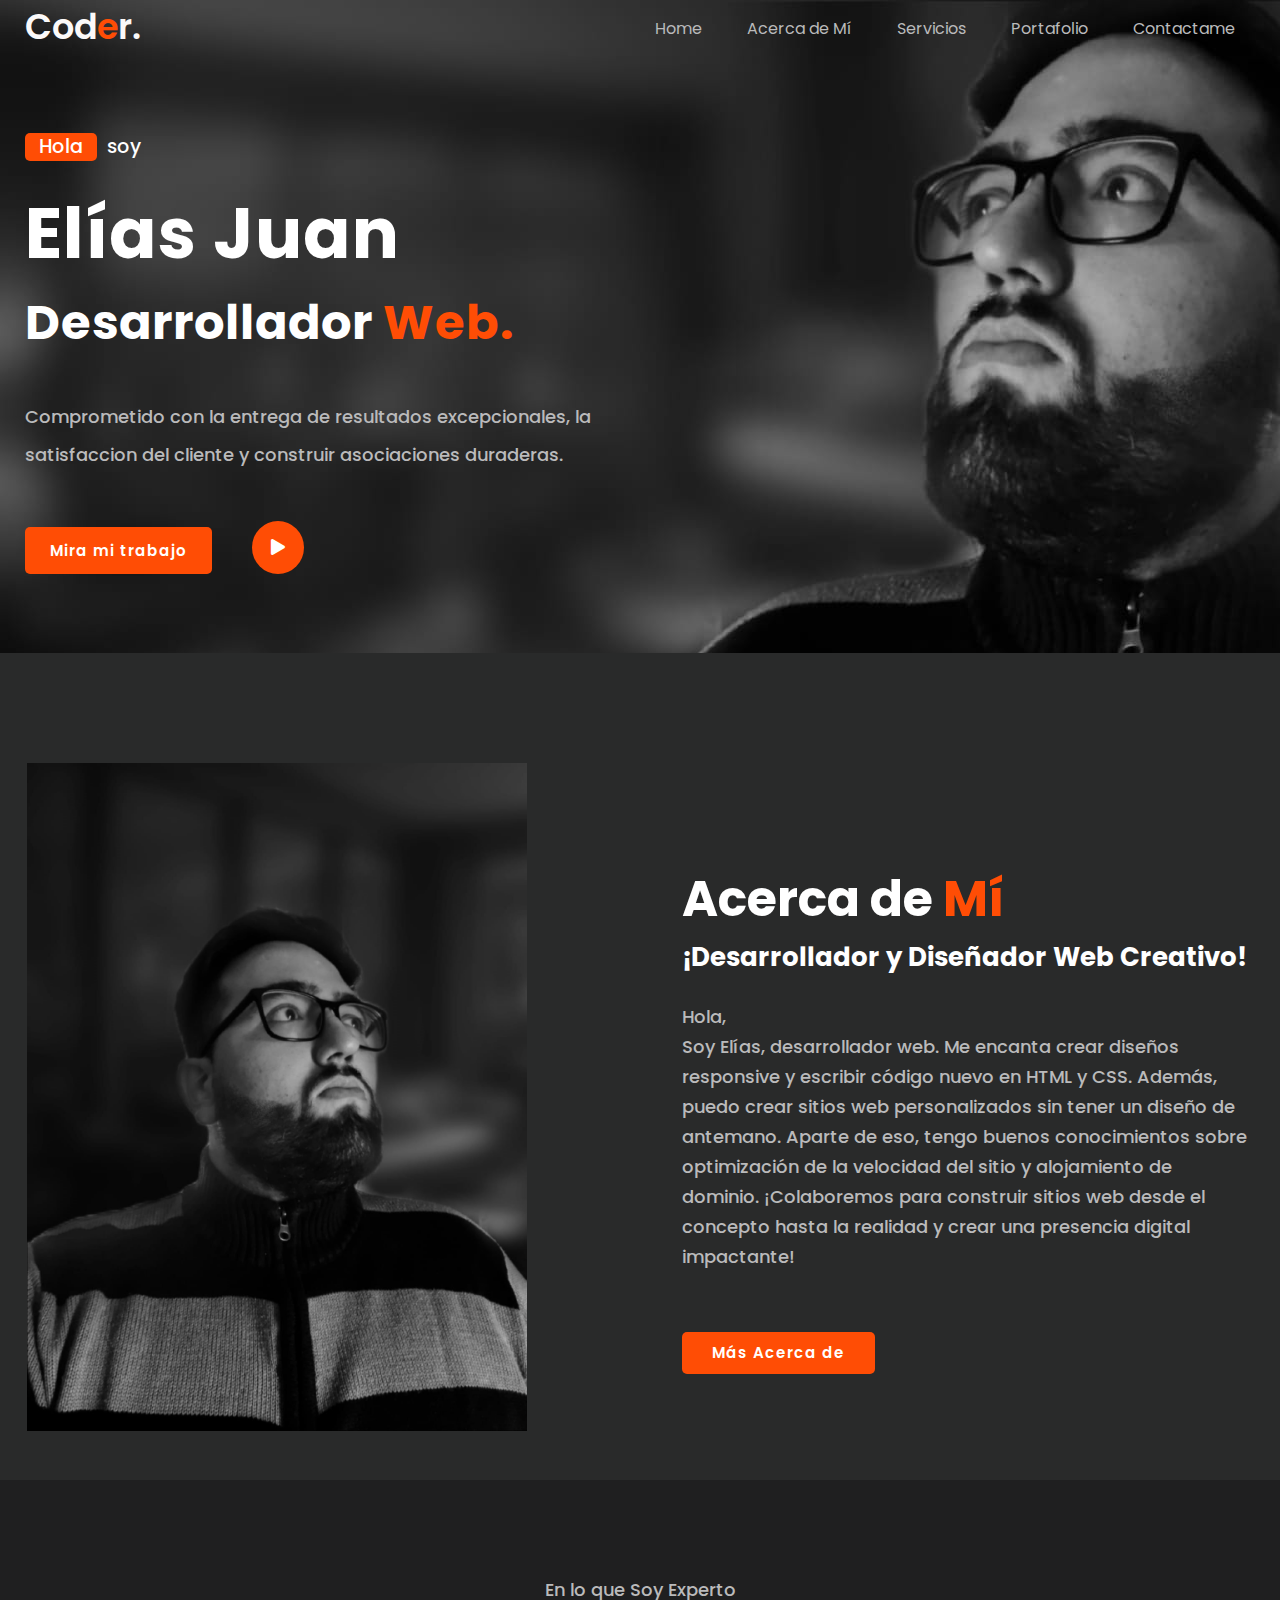
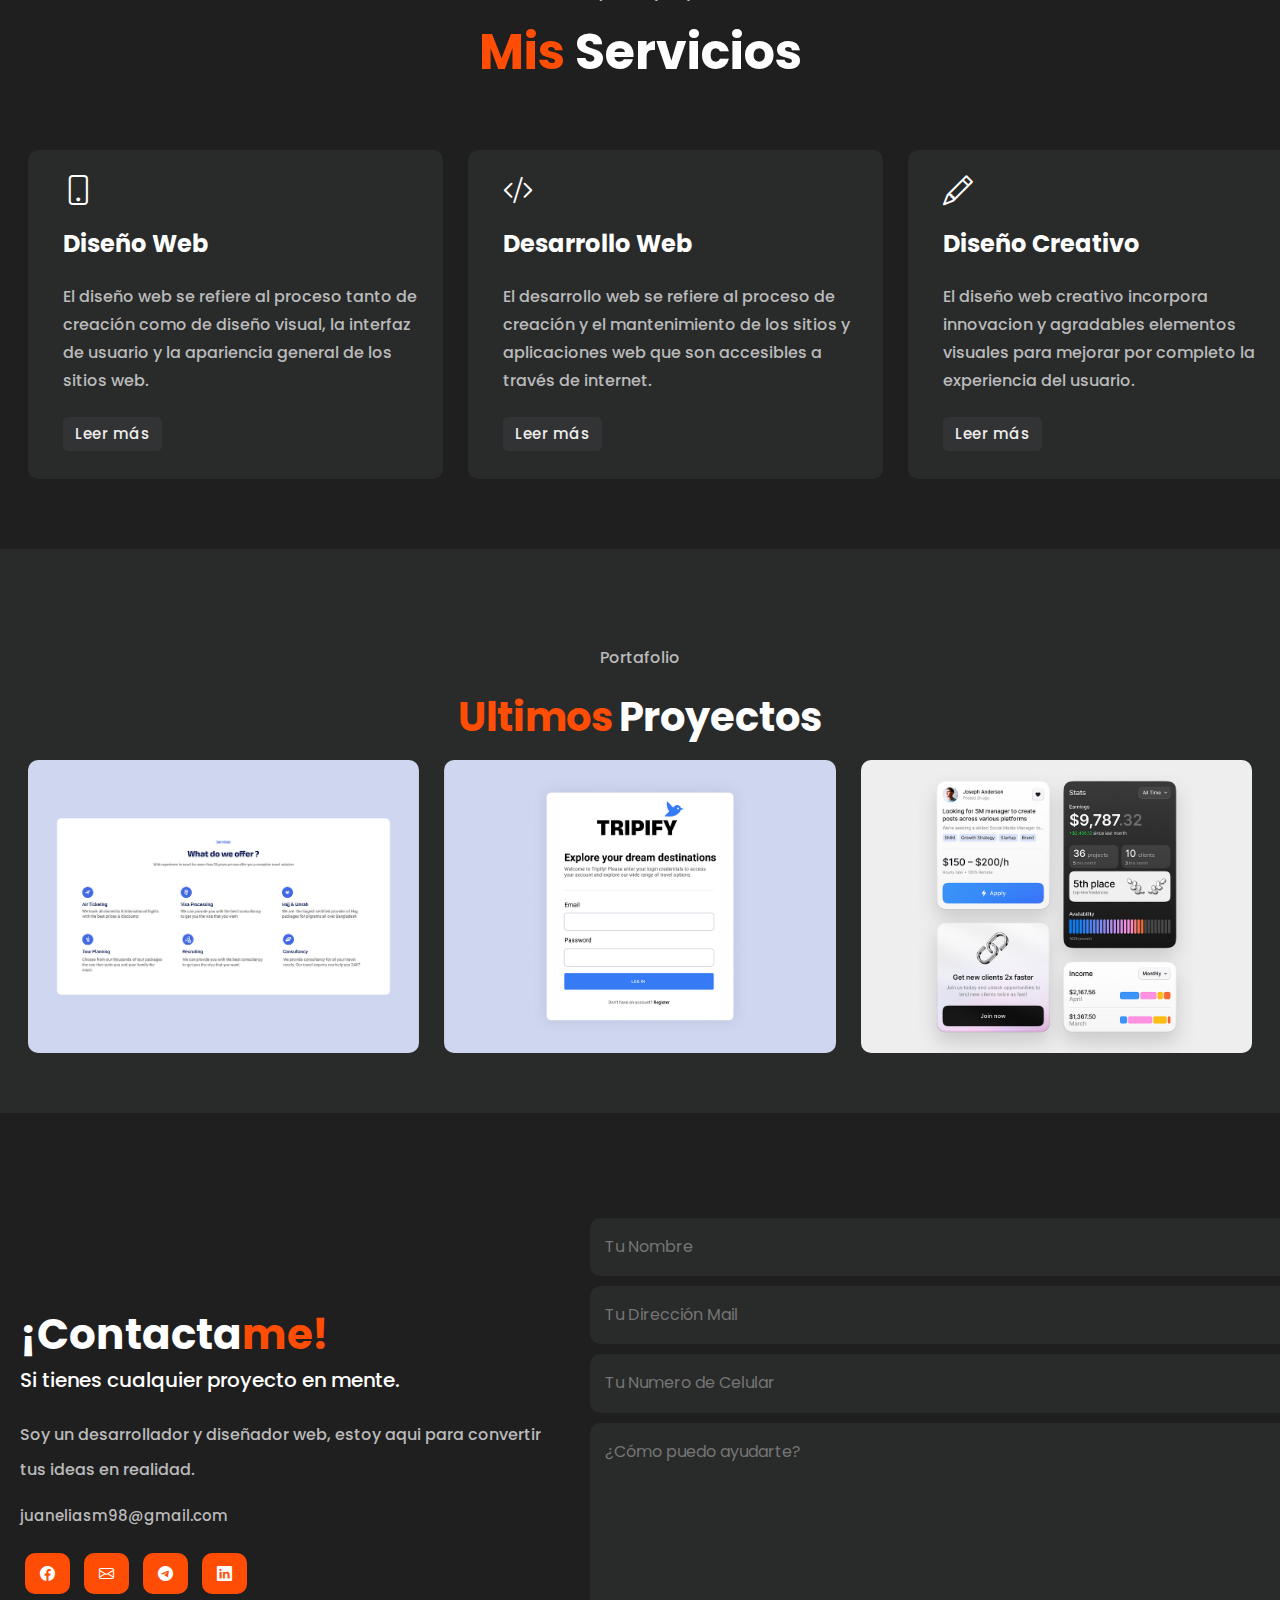
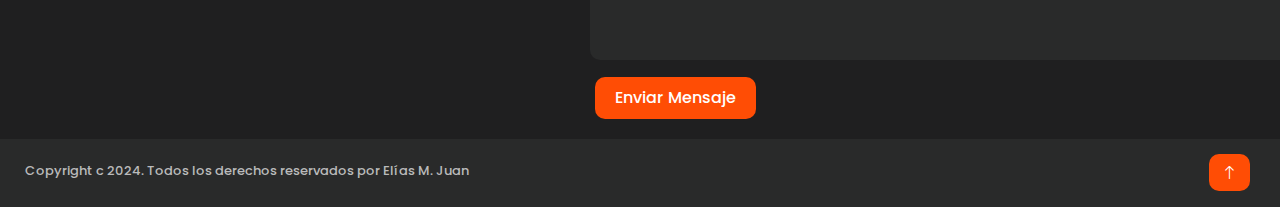
<file: index.html>
<!DOCTYPE html>
<html lang="en">
<head>
    <meta charset="UTF-8">
    <meta name="viewport" content="width=device-width, initial-scale=1.0">
    <title>Mi Portafolio Web</title>
    <link rel="stylesheet" href="css/normalize.css">
    <link rel="stylesheet" href="css/style.css">
</head>
<body>
    <!-- ---------HEADER--------- -->
    <header>
        <div class="header1" id="ini">
            <h1>Cod</h1>
            <h1 class="colorheader">e</h1>
            <h1>r.</h1>
        </div>
        <div class="header2">
            <p><a href="#Home">Home</a></p>
            <p><a href="#About">Acerca de Mí</a></p>
            <p><a href="#Serv">Servicios</a></p>
            <p><a href="#Port">Portafolio</a></p>
            <p class="end"><a href="#Cont">Contactame</a></p>
        </div> 
    </header>
            <!-- FIN HEADER -->

    <main>

<!-- INICIO HERO-->
        <section class="hero" id="Home">
            <div class="hero1">
                <p class="color1">Hola</p>
                <p>soy</p>
            </div>
            <div class="hero2">
                <h1><b>Elías Juan</b></h1>
                <div class="flexd2hero">
                    <h2>Desarrollador</h2>
                    <h2 class="color2">Web.</h2>
                </div>
            </div>
            <div class="textohero">
                <p>Comprometido con la entrega de resultados excepcionales, la satisfaccion del cliente y construir asociaciones duraderas.</p>
            </div>
            <div class="botonhero">
                <div>
                    <button class="uno"><a href="page/portfolio.html"><p>Mira mi trabajo</p></a></button>
                </div>
                <div class="iconhero">
                    <i class="bi bi-play-fill"></i>
                </div>         
            </div>
        </section>
<!-- FIN SECCION HERO -->

<!-- SECCION 1 -->
        <section class="s1" id="About">
            <div class="img1">
                <img src="img/img2.jpg" width="500">
            </div>
            <div class="textoseccion1">
                <div>
                    <div class="flextitulo1">
                        <h1>Acerca de</h1>
                        <h1 class="colorseccion1">Mí</h1>
                    </div>
                    <h2 class="subtitulos1">¡Desarrollador y Diseñador Web Creativo!</h2>
                </div>
                <div class="ps1">
                    <p>Hola,</p>
                    <p>Soy Elías, desarrollador web. Me encanta crear diseños responsive y escribir código nuevo en HTML y CSS. Además, puedo crear sitios web personalizados sin tener un diseño de antemano. Aparte de eso, tengo buenos conocimientos sobre optimización de la velocidad del sitio y alojamiento de dominio. ¡Colaboremos para construir sitios web desde el concepto hasta la realidad y crear una presencia digital impactante!</p>
                </div>
                <div class="buttons1">  
                    <button><a href="page/acerca.html"><p>Más Acerca de</p></a></button>
                </div>
            </div>
        </section>
<!-- FIN SECCION 1 -->

<!-- SECCION 2 -->
        <section class="s2" id="Serv">
            <div>
                <p class="encabezado">En lo que Soy Experto</p>
                <div class="div1s2">
                    <h1 class="colors2">Mis</h1>
                    <h1>Servicios</h1>
                </div>
            </div>
            <div class="div2s2">
                <div class="diseñoweb">
                    <i class="bi bi-phone"></i>
                    <h2>Diseño Web</h2>
                    <p>El diseño web se refiere al proceso tanto de creación como de diseño visual, la interfaz de usuario y la apariencia general de los sitios web.</p>
                    <button>Leer más</button>
                </div>
                <div class="desarrolloweb">
                    <i class="bi bi-code-slash"></i>
                    <h2>Desarrollo Web</h2>
                    <p>El desarrollo web se refiere al proceso de creación y el mantenimiento de los sitios y aplicaciones web que son accesibles a través de internet.</p>
                    <button>Leer más</button>
                </div>
                <div class="diseñocreativo">
                    <i class="bi bi-pencil"></i>
                    <h2>Diseño Creativo</h2>
                    <p>El diseño web creativo incorpora innovacion y agradables elementos visuales para mejorar por completo la experiencia del usuario.</p>
                    <button>Leer más</button>
                </div>
            </div>
        </section>
<!-- FIN SECCION 2 -->

<!-- SECCION 3-->
        <section class="s3" id="Port">
            <div>
                <p>Portafolio</p>
                <div class="titulos3">
                    <h1 class="colors3">Ultimos</h1>
                    <h1>Proyectos</h1>
                </div> 
            </div>
            <div class="s3d2">
                <div class="img3">
                    <a href="img/img3.png" target="_blank"><img src="img/img3.png" alt="Imagen Flexbox" title="Uso de flexbox"></a>
                </div>
                <div class="img4">
                    <a href="img/img4.png" target="_blank"><img src="img/img4.png" alt="Imagen Lllamado a la Accion" title="Registro y password"></a>
                </div>
                <div class="img5">
                    <a href="img/img5.png" target="_blank"><img src="img/img5.png" alt="Imagen de Gadgets" title="4 Gadgets personalizados"></a>
                </div>
            </div>
        </section>
<!-- FIN SECCION 3 -->

<!-- SECCION 4 -->
        <section class="s4" id="Cont">
            <div class="textos4">
                <div>
                    <div class="titulos4">
                        <h1>¡Contacta</h1>
                        <h1 class="colors4">me!</h1>
                    </div>
                    <p class="subtitulos4">Si tienes cualquier proyecto en mente.</p>
                </div>
                <div>
                    <p class="textogris">Soy un desarrollador y diseñador web, estoy aqui para convertir tus ideas en realidad.</p>
                    <p><a href="mailto:juaneliasm98@gmail.com">juaneliasm98@gmail.com</a></p>
                </div>
                <div class="icons4">
                    <a href="https://www.facebook.com/1998.company" target="_blank"><i class="bi bi-facebook"></i></a>
                    <a href="mailto:juaneliasm98@gmail.com" target="_blank"><i class="bi bi-envelope"></i></a>
                    <a href="https://t.me/libjuan" target="_blank"><i class="bi bi-telegram"></i></a>
                    <a href="https://www.linkedin.com/in/juaneliasm" target="_blank"><i class="bi bi-linkedin"></i></a>
                </div>
            </div>
            <div>
                <form action="" method="">
                    <input type="text" name="_name" placeholder="Tu Nombre" maxlength="25" minlength="5">
                    <input type="email" name="_mail" placeholder="Tu Dirección Mail" minlength="10">
                    <input type="tel" name="_cel" placeholder="Tu Numero de Celular">
                    <textarea placeholder="¿Cómo puedo ayudarte?"></textarea>
                    <div>
                        <button class="s4">Enviar Mensaje</button>
                    </div>
                </form>
            </div>
        </section>
<!-- FIN SECCION 4 -->
    </main>
    <footer>
        <div>
            <p>Copyright c 2024. Todos los derechos reservados por Elías M. Juan</p>
        </div>
        <div>
            <a href="#ini"><i class="bi bi-arrow-up"></i></a>
        </div>
    </footer>
</body>
</html>
</file>
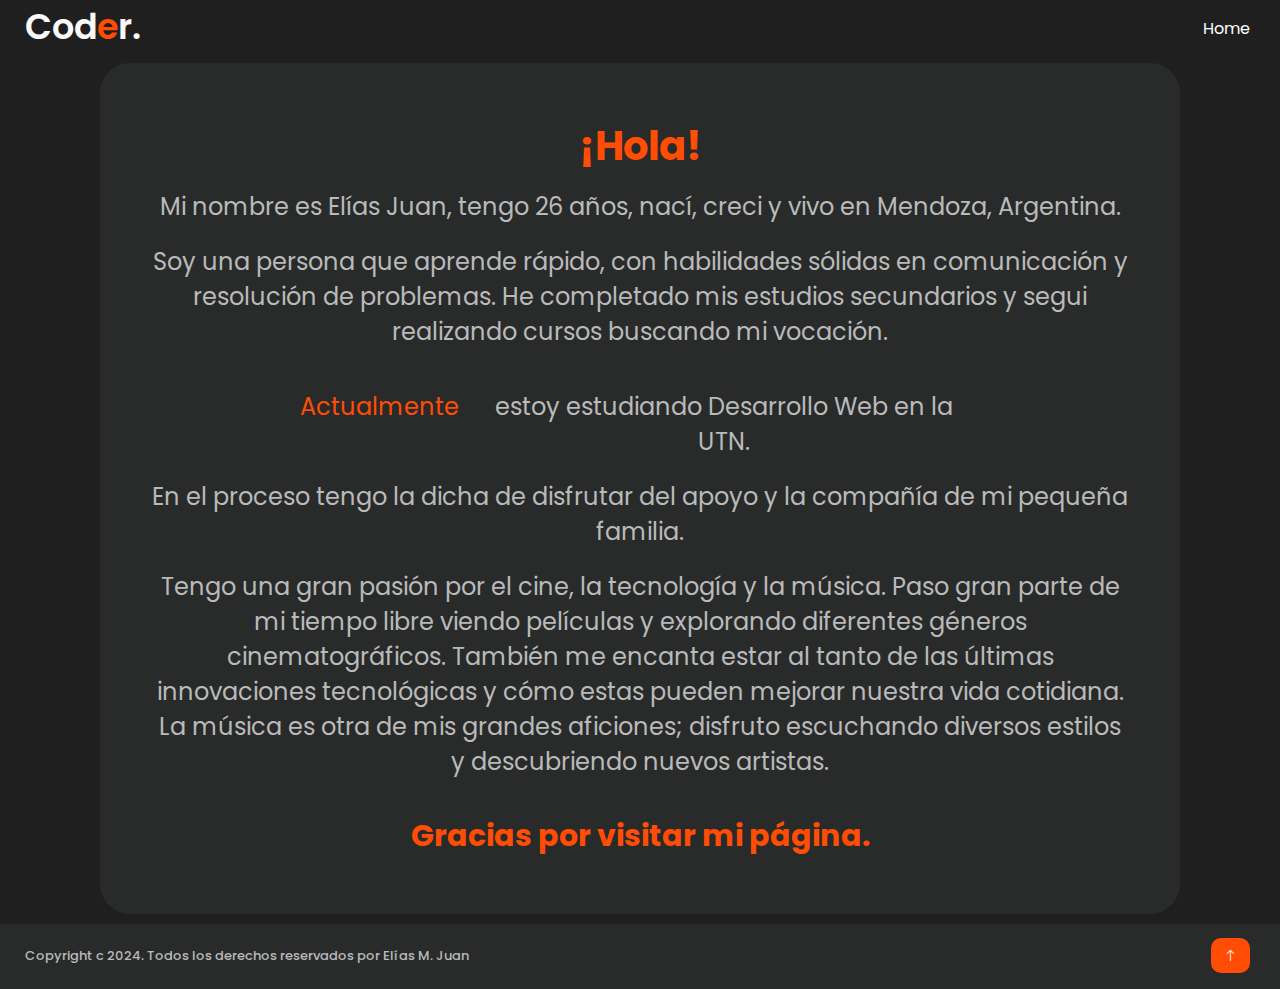
<file: page/acerca.html>
<!DOCTYPE html>
<html lang="en">
<head>
    <meta charset="UTF-8">
    <meta name="viewport" content="width=device-width, initial-scale=1.0">
    <title>Acerca de</title>
    <link rel="stylesheet" href="../css/normalize.css">
    <link rel="stylesheet" href="../css/estilopage.css">
</head>
<body>
    <header>
        <div class="header1" id="ini">
            <h1>Cod</h1>
            <h1 class="colorheader">e</h1>
            <h1>r.</h1>
        </div>
        <div class="header2">
            <p><a href="../index.html">Home</a></p>
        </div> 
    </header>
    <main class="ab">
        <div>
            <h2>¡Hola!</h2>
            <p>Mi nombre es Elías Juan, tengo 26 años, nací, creci y vivo en Mendoza, Argentina.</p>
            <p>Soy una persona que aprende rápido, con habilidades sólidas en comunicación y resolución de problemas. He completado mis estudios secundarios y segui realizando cursos buscando mi vocación.</p>
            <div class="flexab">
                <p class="color1">Actualmente</p>
                <p class="text1">estoy estudiando Desarrollo Web en la UTN.</p>
            </div>
            <p>En el proceso tengo la dicha de disfrutar del apoyo y la compañía de mi pequeña familia.</p>
            <p>Tengo una gran pasión por el cine, la tecnología y la música. Paso gran parte de mi tiempo libre viendo películas y explorando diferentes géneros cinematográficos. También me encanta estar al tanto de las últimas innovaciones tecnológicas y cómo estas pueden mejorar nuestra vida cotidiana. La música es otra de mis grandes aficiones; disfruto escuchando diversos estilos y descubriendo nuevos artistas.</p>
            <h3>Gracias por visitar mi página.</h3>
        </div>
    </main>
    <footer class="portuno">
        <div>
            <p>Copyright c 2024. Todos los derechos reservados por Elías M. Juan</p>
        </div>
        <div>
            <a href="#ini"><i class="bi bi-arrow-up"></i></a>
        </div>
    </footer>
</body>
</html>
</file>
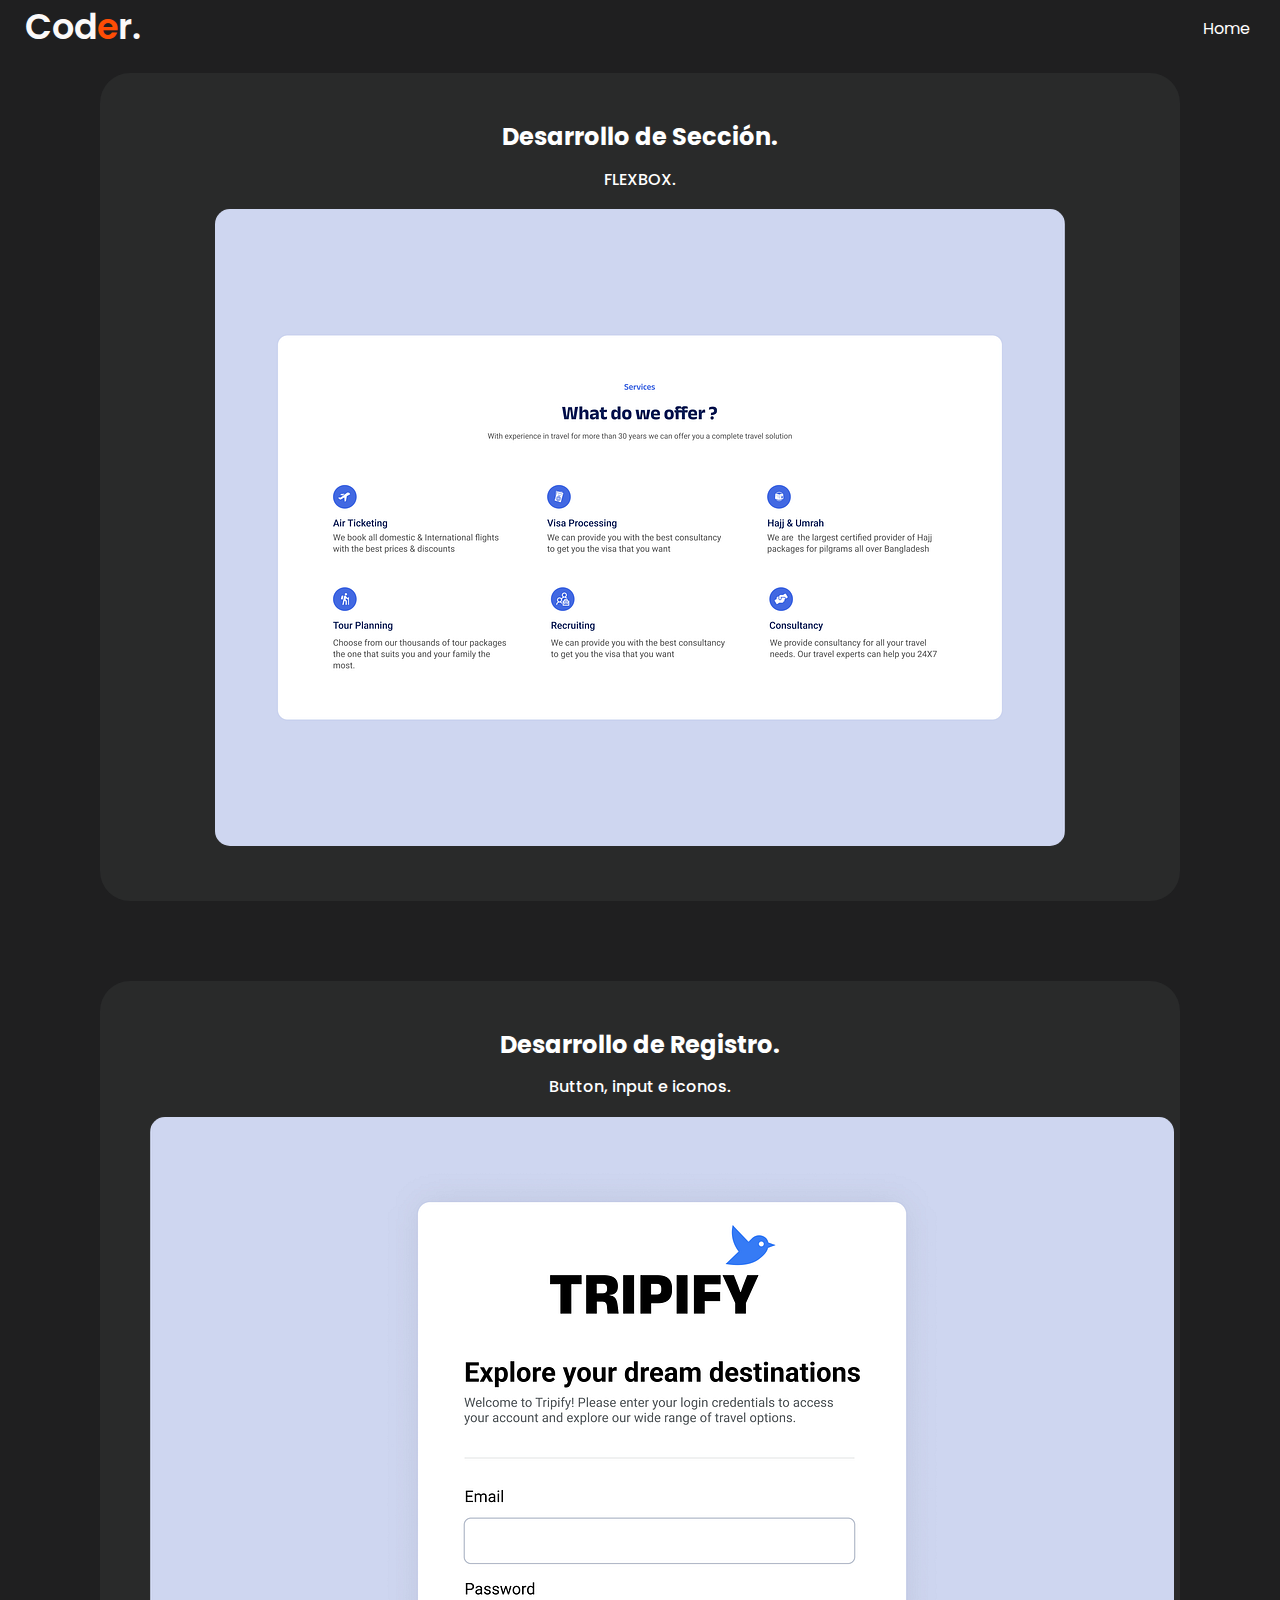
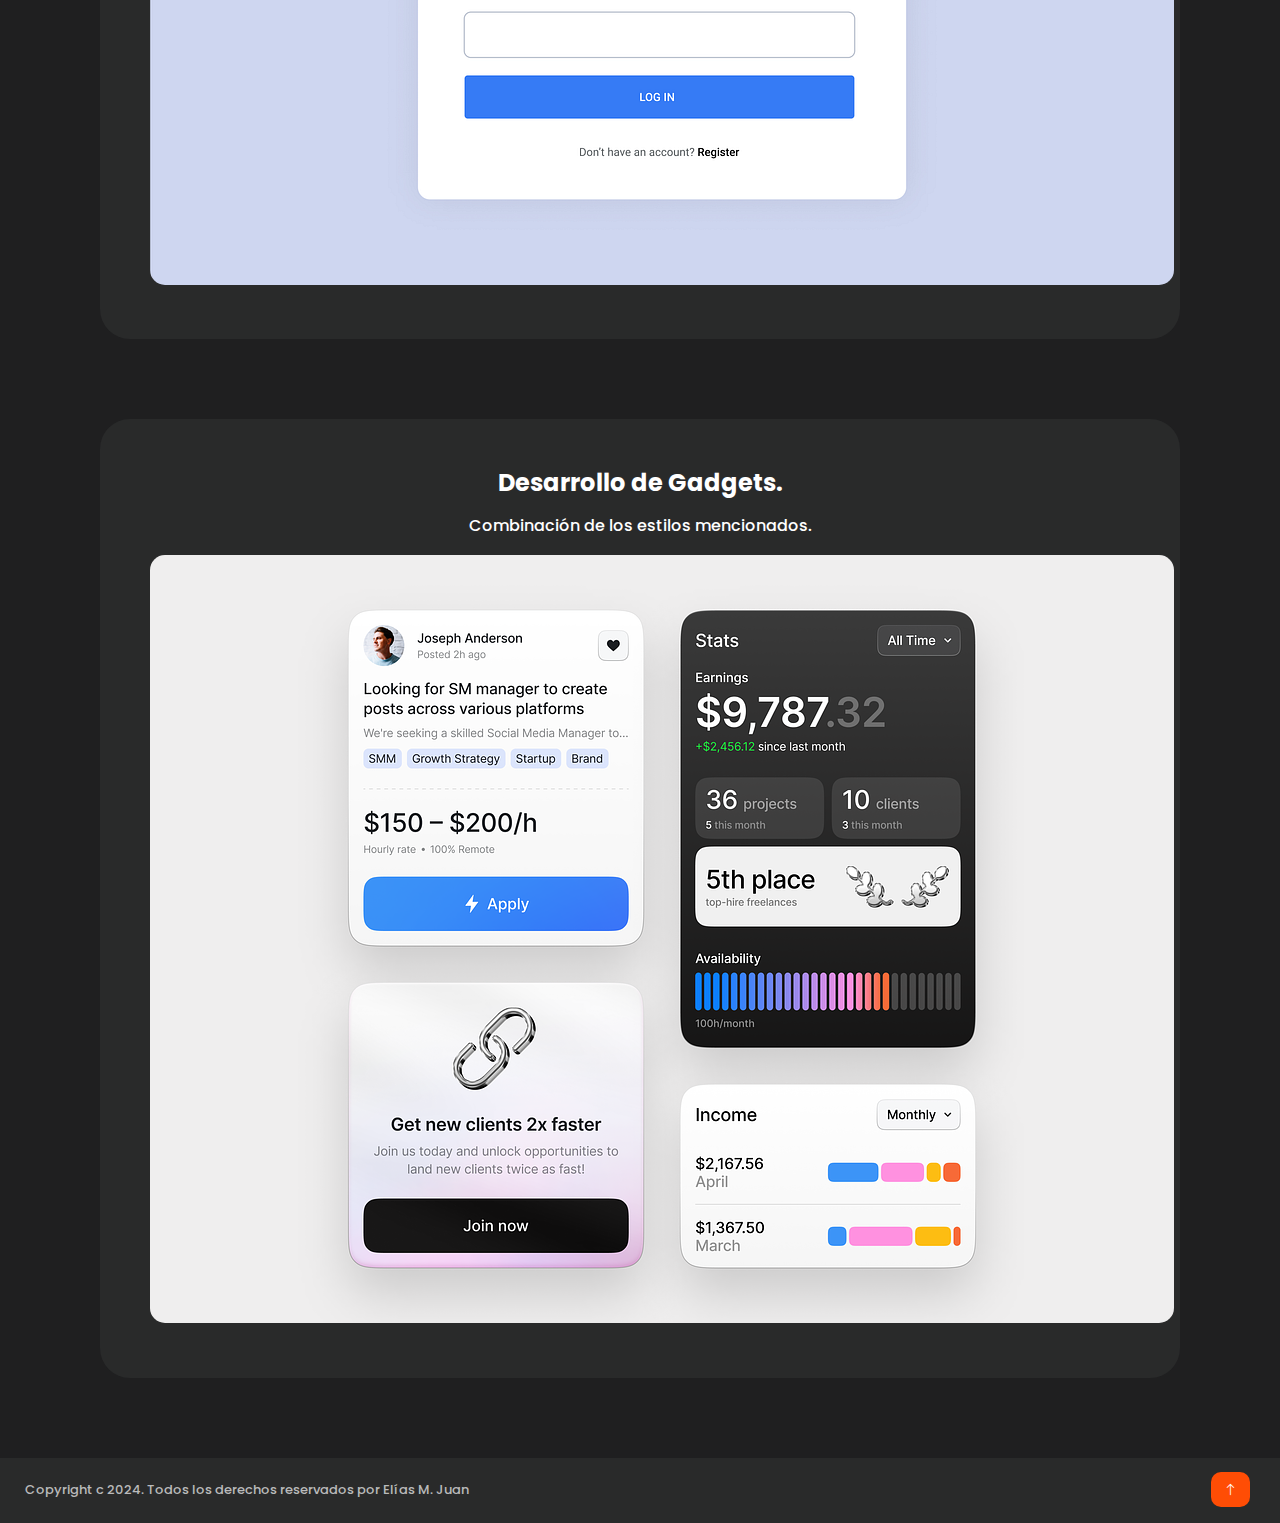
<file: page/portfolio.html>
<!DOCTYPE html>
<html lang="en">
<head>
    <meta charset="UTF-8">
    <meta name="viewport" content="width=device-width, initial-scale=1.0">
    <title>Portafolio</title>
    <link rel="stylesheet" href="../css/normalize.css">
    <link rel="stylesheet" href="../css/estilopage.css">
</head>
<body>
    <header>
        <div class="header1" id="ini">
            <h1>Cod</h1>
            <h1 class="colorheader">e</h1>
            <h1>r.</h1>
        </div>
        <div class="header2">
            <p><a href="../index.html">Home</a></p>
        </div> 
    </header>
    <main class="port">
        <div>
            <h2>Desarrollo de Sección.</h2>
            <p>FLEXBOX.</p>
            <img src="../img/img3.png" alt="Imagen Flexbox" title="Uso de flexbox">
        </div>
        <div>
            <h2>Desarrollo de Registro.</h2>
            <p>Button, input e iconos.</p>
            <img src="../img/img4.png" alt="Imagen Lllamado a la Accion" title="Registro y password">
        </div>
        <div>
            <h2>Desarrollo de Gadgets.</h2>
            <p>Combinación de los estilos mencionados.</p>
            <img src="../img/img5.png" alt="Imagen de Gadgets" title="4 Gadgets personalizados">
        </div>
    </main>
    <footer class="portuno">
        <div>
            <p>Copyright c 2024. Todos los derechos reservados por Elías M. Juan</p>
        </div>
        <div>
            <a href="#ini"><i class="bi bi-arrow-up"></i></a>
        </div>
    </footer>
</body>
</html>
</file>
<file: css/style.css>
/* seccion @import (bootstrap y google fonts)*/
@import url("https://cdn.jsdelivr.net/npm/bootstrap-icons@1.11.3/font/bootstrap-icons.min.css");
@import url('https://fonts.googleapis.com/css2?family=Poppins:ital,wght@0,100;0,200;0,300;0,400;0,500;0,600;0,700;0,800;0,900;1,100;1,200;1,300;1,400;1,500;1,600;1,700;1,800;1,900&display=swap');

/* universal */
*{
    margin: 0px;
    padding: 0px;
}

/* /* colores de la web
color naranja     #ff4d05ff
color gris        #292a2aff
color gris oscuro #1f1f20ff
color gris letras #bababbff */

body{
  background-image: url(..//img/img1.jpg);
  background-color:#1f1f20;
  background-size: auto;
  background-repeat: no-repeat;

  color: white;
  font-family: "Poppins", sans-serif;
  font-weight: 500;
  font-style: normal;

  max-width: 1420px;
  width: 100%;
}

/* ---------------------------INICIO HEADER */
header{
  display: flex;
  justify-content: space-between;
  font-family: "Poppins", sans-serif;
  font-weight: 400;
  font-style: normal;
  color: #fbf9f9ff;
}
div.header1{
  display: flex;
  padding-left: 25px; 
  h1{
    margin: 7px 0px 0px 0px;
    font-size: 35px;
    font-weight: 600;
  }
}
h1.colorheader{
  color: #ff4d05ff;
}
div.header2{
  display: flex;
  text-align: end;
  p{
    padding: 15px;
    margin-top: 5px;
    margin-right: 15px;
    color: #bababbff;
    transition: background-color 0.5s;
    border-radius: 10px;
  }
  p.end{
    margin-right: 30px;
  }
  a{
    font-size: medium;
    font-weight: 400;
    
  }
  p:hover{
    background-color: #292a2aff;
  }
}
/* -----------------------------FIN HEADER */

/* ------------------------INICIO SECCION HERO */
section.hero{
  /* background-image: url(../img/img1.jpg); */
  background-size: contain;
  background-repeat: no-repeat;
  height: 600px;
  padding-left: 25px;

}
div.hero1{
  display: flex;
  padding-top: 80px;  
  font-size: larger;
  p.color1{
    background-color: #ff4d05ff;
    border-style: none;
    border-radius: 5px;
    padding: 3px 14px;
  }
  p{
    padding: 3px 10px;
  }
}
div.hero2{
  padding: 18px 0px;
  font-weight: 700;
  font-style: normal;
  letter-spacing: 1px;
  h1{
    margin-top: 15px;
    font-size: 70px;
    font-weight: 500;
  }
  div.flexd2hero{
    display: flex;
  }
  h2{
    margin-top: 10px;
    font-size: 48px;
  }
  h2.color2{
    padding-left: 10px;
    font-size: 48px;
    color: #ff4d05ff;
  }
}
div.textohero{
  width: 600px;
  padding: 15px 0px;
  color: #bababbff;
  font-size: large;
  p{
    margin-top: 15px;
    line-height: 38px;
  }
}
div.botonhero{
  display: flex;
  margin-top: 38px;
}
button.uno{
  background-color: #ff4d05ff;
  color: #fbf9f9ff;
  border-style: none;
  border-radius: 5px;
  padding: 15px 25px;
  a{
    color: white;
    font-weight: 600;
    font-style: normal;
    font-size: 15px;
    letter-spacing: 1px;
  }

}
div.iconhero{
  margin: 5px 40px;
  :hover{
    background-color:#ff6600;
    border-radius: 100%;
  }
  i{
    background-color: #ff4d05ff;
    color: white;
    border-style: none;
    border-radius: 100%;
    padding: 7px 12px;
    font-size: 28px;
  }
}
/* -----------------------------FIN SECCION HERO */

/* ----------------------------INICIO SECCION UNO 1 */
section.s1{
  background-color: #292a2a;
  display: flex;
}
div.img1{
  margin: 110px 30px 45px 27px;
}
div.textoseccion1{
  margin: 185px 30px 0px 125px
}
div.flextitulo1{
  display: flex;
  h1{
    font-size: 49px;
  }
  h1.colorseccion1{
    color: #ff4d05ff;
    margin-left: 10px;
  }
}
h2.subtitulos1{
  font-size: 26px;
  padding-top: 5px;
}
div.ps1{
  color: #bababbff;
  margin-top: 30px;
  font-size: large;
  line-height: 30px;
}
div.buttons1{
  margin-top: 60px;
  button{
    background-color: #ff4d05ff;
    color: white;
    border: none;
    border-radius: 5px;
    padding: 12px 30px;
    p{
      color: white;
      font-weight: 600;
      font-style: normal;
      font-size: 15px;
      letter-spacing: 1px;
    }
  }
  button:hover{
    background-color: #ff6600;
  }
}
/* ---------------------------FIN SECCION 1*/

/* -------------------------INICIO SECCION 2 */
section.s2{
  background-color: #1f1f20;
  text-align: center;
}
p.encabezado{
  padding-top: 100px;
  color: #bababbff;
  font-size: large;
  padding-bottom: 5px;
}
div.div1s2{
  display: flex;
  justify-content: center;
  h1.colors2{
    color: #ff4d05ff;
    padding-right: 10px;
  }
  h1{
    margin-top: 18px;
    font-size: 49px;
    padding-bottom: 50px;
  }
}
div.div2s2{
  display: flex;
  justify-content: space-between;
  text-align: start;
  padding-bottom: 60px;
  i{
    font-size: 30px;
  }
  h2{
    padding-top: 20px;
    padding-bottom: 10px;
  }
  p{
    color: #bababbff;
    padding: 15px 0px;
    width: 355px;
  }
  button{
    background-color: #323335ff;
    color: #efeeecff;
    border-style: none;
    border-radius: 5px;
    padding: 8px 12px;
    margin-top: 7px;
    margin-bottom: 18px;

    font-weight: 500; 
    font-size: 15px;
    letter-spacing: 0.5px;
  }
}
div.diseñoweb{
  background-color: #292a2a;
  border-radius: 10px;
  margin: 10px 10px 10px 28px;
  padding: 25px 25px 10px 35px;
  line-height: 28px;
}
div.desarrolloweb{
  background-color: #292a2a;
  border-radius: 10px;
  margin: 10px 15px;
  padding: 25px 25px 10px 35px;
  line-height: 28px;
}
div.diseñocreativo{
  background-color: #292a2a;
  border-radius: 10px;
  margin: 10px 28px 10px 10px;
  padding: 25px 25px 10px 35px;
  line-height: 28px;
}
/* ----------------FIN SECCION 2 */

/* --------------------INICIO SECCION 3 */
section.s3{
  background-color: #292a2a;
  text-align: center;
  p{
    color: #bababbff;
    padding-top: 100px;
  }
}
div.titulos3{
  display: flex;
  justify-content: center;
  h1{
    font-size: 40px;
  }
}
h1.colors3{
  color: #ff4d05ff;
  margin-right: 5px;
}
div.s3d2{
  display: flex;
  padding-bottom: 45px;
  img{
    max-width: 100%;
    border-radius: 10px;
    width: 420px;
  }
}
div.img3{
  margin: 10px 10px 10px 28px;
  border-radius: 5px;
}
div.img4{
  margin: 10px 15px;
  border-radius: 5px;
}
div.img5{
  margin: 10px 28px 10px 10px;
  border-radius: 5px;
}
/* -------------------FIN SECCION 3 */

/* -------------------INICIO SECCION 4 */
section.s4{
  background-color: #1f1f20;
  display: flex;
}
div.textos4{
  width: 50%;
  padding: 20px;
  margin-top: 150px;
}
div.titulos4{
  display: flex;
}
h1{
  font-size: 42px;
  margin-bottom: 10px;
}
h1.colors4{
  color: #ff4d05ff;
}
p.subtitulos4{
  font-size: 20px;
  margin-bottom: 25px;
  color: white;
}
p.textogris{
  color: #bababbff;
  width: 530px;
  line-height: 35px;
  margin-bottom: 20px;
}
a{
  color: #bababbff;
  text-decoration: none;
  font-size: 15px;
}
div.icons4{
  margin-top: 40px;
  i{
    background-color: #ff4d05ff;
    color: white;
    padding: 10px 15px;
    margin: 5px;
    border-radius: 10px;
  }
  i:hover{
    background-color: #ff6600;
  }
}
form{
  display: flex;
  flex-direction: column;
  margin: 80px 15px 0px 0px;
  padding: 20px;
}
input{
  background-color: #292a2aff;
  color: white;
  border-style: none;
  border-radius: 10px;
  margin: 5px 0px;
  padding: 20px 440px 20px 15px ;
}
textarea{
  background-color: #292a2aff;
  color: white;
  border-style: none;
  border-radius: 10px;
  margin: 5px 0px;
  padding: 20px 440px 180px 15px;
  text-decoration: none;
}  
button.s4{
  background-color: #ff4d05ff;
  color: white;
  border: none;
  border-radius: 10px;
  margin-top: 12px;
  margin-left: 5px;
  padding: 12px 20px;
  cursor: pointer;

  font-family: "Poppins", sans-serif;
  font-weight: 500;
  font-style: normal;
  font-size: 16px;
  letter-spacing: 0.1px;
}
button:hover{
  background-color: #e65c00;
}
/* --------------------FIN SECCION 4 */

/* INICIO FOOTER */
footer{
  display: flex;
  justify-content: space-between;
  background-color: #292a2aff;
  font-size: small;
  padding: 25px;
  p{
    color: #bababbff;
  }
  i{
    background-color: #ff4d05ff;
    color: white;
    padding: 8px 13px;
    margin: 5px;
    border-radius: 10px;
  }
  i:hover{
    background-color: #ff6600;
  }
}
/* FIN FOOTER */

html{
  scroll-behavior: smooth;
}

/* FUENTES */
/* .poppins-thin {
  font-family: "Poppins", sans-serif;
  font-weight: 100;
  font-style: normal;
}

.poppins-extralight {
  font-family: "Poppins", sans-serif;
  font-weight: 200;
  font-style: normal;
}

.poppins-light {
  font-family: "Poppins", sans-serif;
  font-weight: 300;
  font-style: normal;
}

.poppins-regular {
  font-family: "Poppins", sans-serif;
  font-weight: 400;
  font-style: normal;
}

.poppins-medium {
  font-family: "Poppins", sans-serif;
  font-weight: 500;
  font-style: normal;
}

.poppins-semibold {
  font-family: "Poppins", sans-serif;
  font-weight: 600;
  font-style: normal;
}

.poppins-bold {
  font-family: "Poppins", sans-serif;
  font-weight: 700;
  font-style: normal;
}

.poppins-extrabold {
  font-family: "Poppins", sans-serif;
  font-weight: 800;
  font-style: normal;
}

.poppins-black {
  font-family: "Poppins", sans-serif;
  font-weight: 900;
  font-style: normal;
}
</file>
<file: css/estilopage.css>
@import url("https://cdn.jsdelivr.net/npm/bootstrap-icons@1.11.3/font/bootstrap-icons.min.css");
@import url('https://fonts.googleapis.com/css2?family=Poppins:ital,wght@0,100;0,200;0,300;0,400;0,500;0,600;0,700;0,800;0,900;1,100;1,200;1,300;1,400;1,500;1,600;1,700;1,800;1,900&display=swap');
/* universal */
*{
    margin: 0px;
    padding: 0px;
}

body{
    background-color:#1f1f20;
    background-size: auto;
    background-repeat: no-repeat;
  
    color: white;
    font-family: "Poppins", sans-serif;
    font-weight: 500;
    font-style: normal;
  
    max-width: 1420px;
    width: 100%;
}
header{
    display: flex;
    justify-content: space-between;
    font-family: "Poppins", sans-serif;
    font-weight: 400;
    font-style: normal;
    color: #fbf9f9ff;
}
div.header1{
    display: flex;
    padding-left: 25px; 
    h1{
      margin: 7px 0px 0px 0px;
      font-size: 35px;
      font-weight: 600;
    }
}
h1.colorheader{
    color: #ff4d05ff;
}
div.header2{
    display: flex;
    text-align: end;
    p{
      padding: 15px;
      margin-top: 5px;
      margin-right: 15px;
      color: #bababbff;
      transition: background-color 0.5s;
      border-radius: 10px;
    }
    a{
      font-size: medium;
      font-weight: 400;
      text-decoration: none;
      color: white;
    }
    p:hover{
      background-color: #292a2aff;
    }
}

/* PAGINA PORTFOLIO */

main.port{
    text-align: center;
    div{
        background-color: #292a2aff;
        margin: 20px 100px 80px 100px;
        padding: 50px;
        border-radius: 30px;
      }
    h2,p{
        padding-bottom: 20px;
    }
    img{
      border-radius: 15px;
  }
}
footer.portuno{
    display: flex;
    justify-content: space-between;
    background-color: #292a2aff;
    font-size: small;
    padding: 25px;
    p{
      color: #bababbff;
    }
    i{
      background-color: #ff4d05ff;
      color: white;
      padding: 8px 13px;
      margin: 5px;
      border-radius: 10px;
    }
    i:hover{
      background-color: #ff6600;
    }
  }
  html{
    scroll-behavior: smooth;
  }

  /* FIN PORTFOLIO */

  /* INICIO ABOUT */
  main.ab{
    text-align: center;
    div{
      background-color: #292a2aff;
      margin: 10px 100px 10px 100px;
      padding: 10px 50px;
      border-radius: 30px;
    }
    h2{
      color: #ff4d05ff;
      font-size: 40px;
      padding-top: 50px;
      padding-bottom: 20px;
      text-justify: auto;
    }
    p{
      color: #bababbff;
      padding-bottom: 20px;
      text-justify: auto;
      font-size: x-large;
      font-weight: 400;
      line-height: 35px;
    }
    h3{
      color: #ff4d05ff;
      font-size: 30px;
      padding: 20px;
      padding-bottom: 50px;
      text-justify: auto;
    }
  }
  div.flexab{
    display: flex;
    justify-content: center;
    p.color1{
      margin-right: 8px;
      color: #ff4d05ff;
    }
    P.text1{
      margin: 0px;
      padding: 0px;
      
    }
  }
</file>
